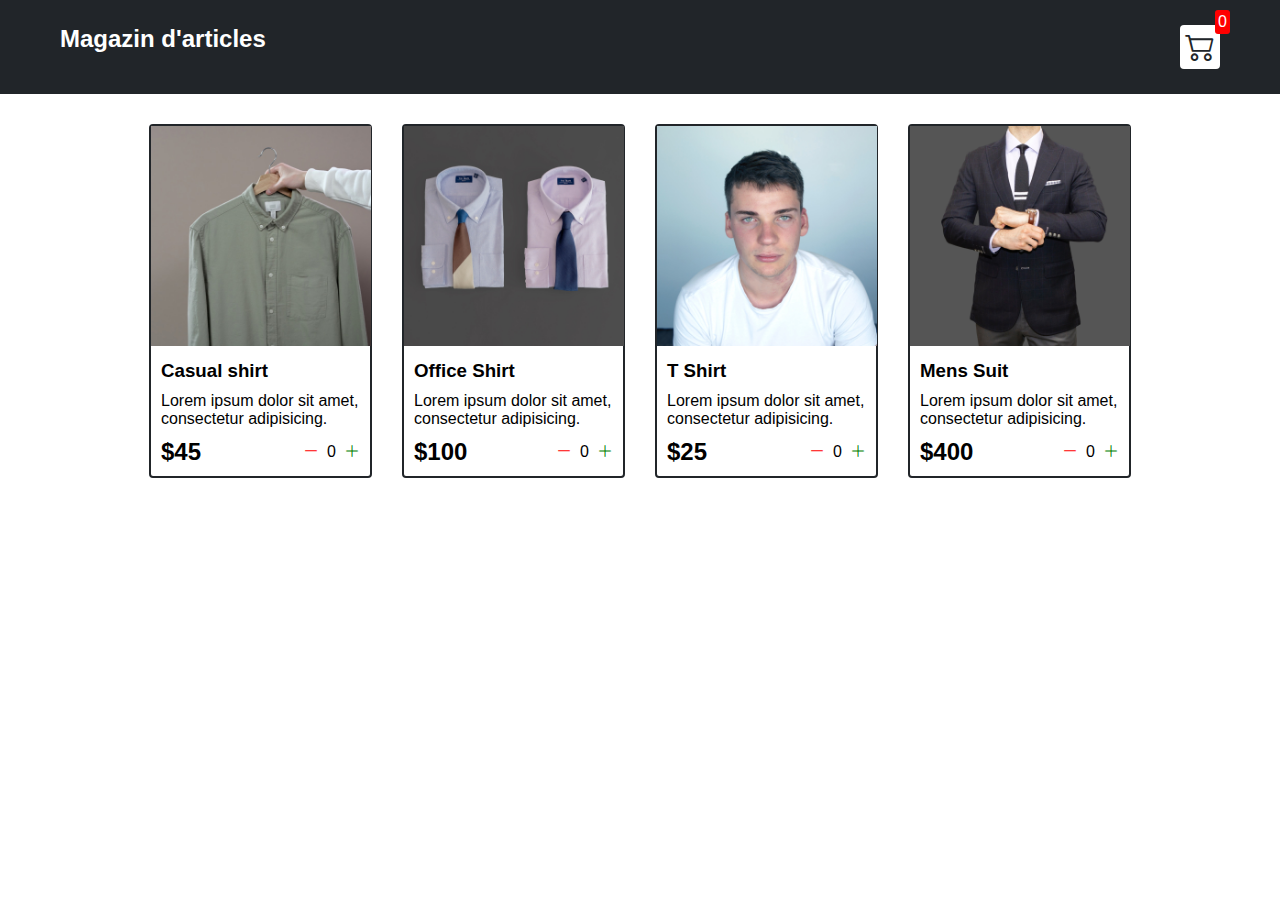
<file: index.html>
<!DOCTYPE html>
<html lang="en">
<head>
    <meta charset="UTF-8">
    <meta name="viewport" content="width=device-width, initial-scale=1.0">
    <link rel="stylesheet" href="style.css">
    <link rel="stylesheet" href="https://cdn.jsdelivr.net/npm/bootstrap-icons@1.13.1/font/bootstrap-icons.min.css">
    
    <title>Magasin d'articles</title>
</head>


<body>

    <!-- header of the page -->
    <div class="navbar">
        <h2>Magazin d'articles</h2>
        <div class="cart">
            <i class="bi bi-cart2" id="cart-icon"></i>
            <div class="cartAmount"></div>
        </div>
    </div>
    <!-- first section of the page -->
    <div class="shop" id="shop">

    </div>


</body>
<!-- Loaded of the javascript file -->
<script src="main.js"></script>
</html>
</file>
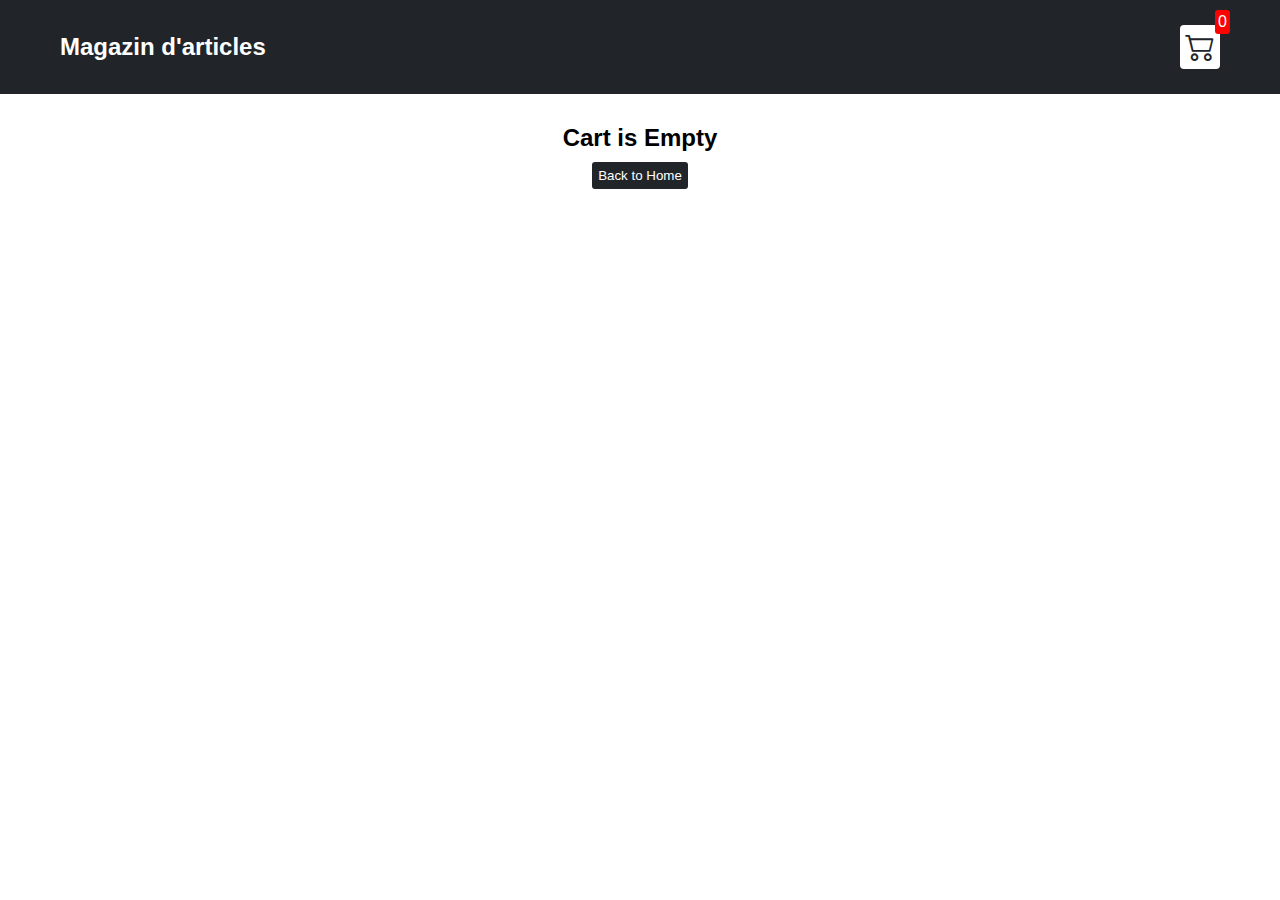
<file: cart.html>
<!DOCTYPE html>
<html lang="en">
<head>
    <meta charset="UTF-8">
    <meta name="viewport" content="width=device-width, initial-scale=1.0">
    <link rel="stylesheet" href="src/style.css">
    <link rel="stylesheet" href="https://cdn.jsdelivr.net/npm/bootstrap-icons@1.13.1/font/bootstrap-icons.min.css">
    
    <title>Magasin d'articles</title>
</head>
<body>
    <!-- header -->
    <div class="navbar">
        <a href="index.html">
            <h2>Magazin d'articles</h2>
        </a>
        <div class="cart">
            <i class="bi bi-cart2" id="cart-icon"></i>
            <div class="cartAmount"></div>
        </div>
    </div>
    

    <div id="label" class="text-center"></div>

    
    <div id="shopping-cart" class="shopping-cart"></div>

</body>
<!-- Loaded of the javascript file -->
<script src="src/Data.js"></script>
<script src="src/cart.js"></script>

</html>
</file>
<file: style.css>
*{
    margin: 0;
    padding: 0;
    box-sizing: border-box;
}

body{
    font-family: sans-serif;
}

i{
    cursor: pointer;
}
/* navbar style */
.navbar{
    display: flex;
    flex-direction: row;
    justify-content: space-between;
    padding: 25px 60px;
    background-color: #212529;
    color: white;
    margin-bottom: 30px;
}

/* icon style*/
.cart {
    position: relative;
    background-color: white;
    color: #212529;
    font-size: 30px;
    padding: 5px;
    border-radius: 4px;
}

/*quantity style */
.cartAmount{
    position: absolute;
    top: -15px;
    right:-10px;
    font-size: 16px;
    background-color: red;
    color: white;
    padding: 3px;
    border-radius:3px;

}


/* shop items styles */
/* here we apply the grid display to the paret container */
.shop{
    display: grid;
    justify-content: center;
    grid-template-columns: repeat(4, 223px);
    gap: 30px;
}

@media (max-width:1000px){
    .shop{
        grid-template-columns: repeat(2, 223px);
    }

}

@media (max-width:500px){
    .shop{
        grid-template-columns: repeat(1, 223px);
    }
}

.item{
    border: 2px solid #212529;
    border-radius: 4px;
}

.details{
    display: flex;
    flex-direction: column;
    gap: 10px;
    padding:10px;
}


.price-quantity{
    display: flex;
    flex-direction: row;
    justify-content: space-between;
    align-items: center;
}

.buttons{
    display: flex;
    flex-direction: row;
    gap: 8px;
    font-size: 16px;
}

.bi-dash-lg{
    color: red;
}

.bi-plus-lg{
    color: green;
}
</file>
<file: src/style.css>
*{
    margin: 0;
    padding: 0;
    box-sizing: border-box;
}

body{
    font-family: sans-serif;
}

i{
    cursor: pointer;
}
/* navbar style */
.navbar{
    display: flex;
    flex-direction: row;
    justify-content: space-between;
    align-items: center;
    padding: 25px 60px;
    background-color: #212529;
    color: white;
    margin-bottom: 30px;
}

a{
    text-decoration: none;
    color:  white;
}

/* icon style*/
.cart {
    position: relative;
    background-color: white;
    color: #212529;
    font-size: 30px;
    padding: 5px;
    border-radius: 4px;
}

/*quantity style */
.cartAmount{
    position: absolute;
    top: -15px;
    right:-10px;
    font-size: 16px;
    background-color: red;
    color: white;
    padding: 3px;
    border-radius:3px;

}


/* shop items styles */
/* here we apply the grid display to the paret container */
.shop{
    display: grid;
    justify-content: center;
    grid-template-columns: repeat(4, 223px);
    gap: 30px;
}

@media (max-width:1000px){
    .shop{
        grid-template-columns: repeat(2, 223px);
    }

}

@media (max-width:500px){
    .shop{
        grid-template-columns: repeat(1, 223px);
    }
}

.item{
    border: 2px solid #212529;
    border-radius: 4px;
}

.details{
    display: flex;
    flex-direction: column;
    gap: 10px;
    padding:10px;
}


.price-quantity{
    display: flex;
    flex-direction: row;
    justify-content: space-between;
    align-items: center;
}

.buttons{
    display: flex;
    flex-direction: row;
    gap: 8px;
    font-size: 16px;
}

.bi-dash-lg{
    color: red;
}

.bi-plus-lg{
    color: green;
}


/* Cart css */

.text-center{
    text-align: center;
    margin-bottom: 20px;
    /* display: flex;
    flex-direction: column;
    gap: 10PX;
    align-items: center;
    padding: 16px; */
}

.btn,
.checkout-button,
.remove-all
{
    background-color: #212529;
    color: white;
    padding: 6px;
    border: none;
    border-radius: 3px;
    margin-top: 10px;
    cursor: pointer;
}

.btn:hover{
    opacity: 90%;
}

.shopping-cart{
    display: grid;
    grid-template-columns: repeat(1, 320px);
    gap: 15px;
    align-items: center;
    justify-content: center;
}
.checkoutBtn{
    background-color: green;
    padding: 6px;
    color: white;
    border: none;
    border-radius: 3px;

}

.clearBtn{
    color: red;
    /* background-color: red;
    color: white;
    border: none;
    border-radius: 3px; */
}


.cart-item{
    border: 2px solid black ;
    border-radius: 4px;
    display: flex;
    flex-direction: row;
    /* gap: 10px; */
}



.details-title{
    width: 195px;
    display: flex;
    flex-direction: row;
    justify-content: space-between;
    align-items: center;
}

.price{
    border:none;
    background-color: #212529;
    color: white;
    border-radius: 3px;
    padding: 3px 6px;
}

.crossIcon{
    color: red;
    font-weight: bold;
    cursor: pointer;


}

.title-price{
    display: flex;
    flex-direction: row;
    gap: 10px;
    align-items: center;
}

.checkout-button{
    background-color: green ;


}

.remove-all{
    background-color: #FF0000;


}
</file>
